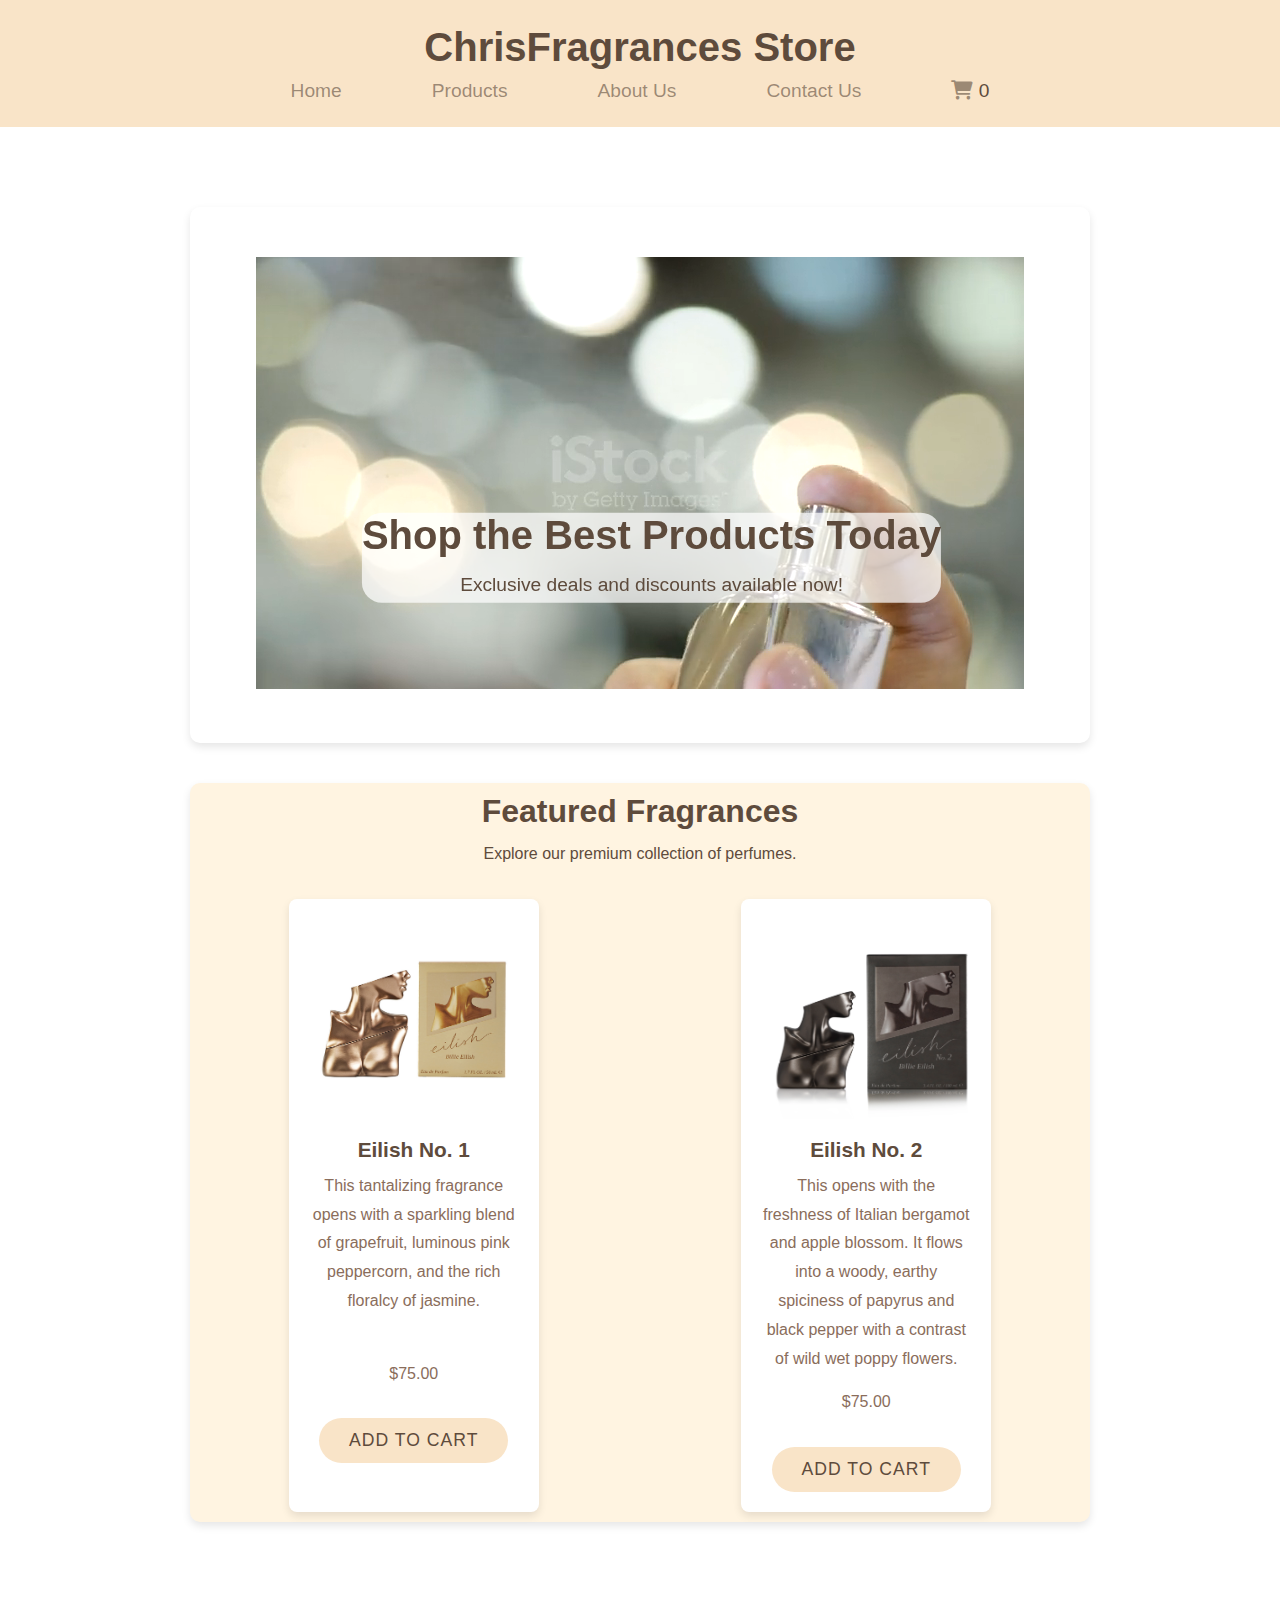
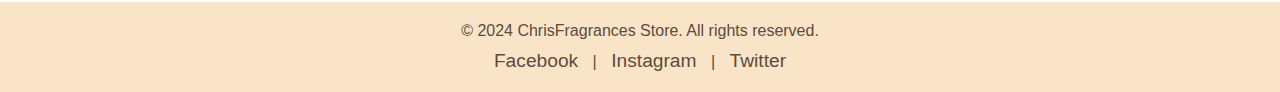
<file: index.html>
<!DOCTYPE html>
<html lang="en">

<head>
    <meta charset="UTF-8">
    <meta name="viewport" content="width=device-width, initial-scale=1.0">
    <title>ChrisFragrances Store</title>
    <link rel="stylesheet" href="style.css">
    <link href="https://fonts.googleapis.com/css2?family=Montserrat:wght@400;600&family=Cormorant+Italic&display=swap"
        rel="stylesheet" />
    <link rel="stylesheet" href="https://cdnjs.cloudflare.com/ajax/libs/font-awesome/6.0.0-beta3/css/all.min.css" />
</head>

<body>
    <header>
        <h1>ChrisFragrances Store</h1>
        <nav>
            <ul>
                <li><a href="index.html">Home</a></li>
                <li><a href="products.html">Products</a></li>
                <li><a href="about.html">About Us</a></li>
                <li><a href="contact.html">Contact Us</a></li>
                <li>
                    <a href="cart.html" id="cart-btn" class="active">
                        <i class="fas fa-shopping-cart"></i>
                    </a>
                    <span class="cart-count" id="cart-count">0</span>
                </li>
            </ul>
        </nav>
    </header>
    <main>
        <section class="hero-video">
            <video autoplay muted loop class="hero-video-element">
                <source src="hello.mp4" type="video/mp4">
            </video>
            <div class="video-overlay">
                <h2>Shop the Best Products Today</h2>
                <p>Exclusive deals and discounts available now!</p>
            </div>
        </section>
        <section class="featured-products">
            <h2>Featured Fragrances</h2>
            <p>Explore our premium collection of perfumes.</p>
            <div class="product-home">
                <div class="product" data-id="2">
                    <img src="eilish1.jpg" alt="Perfume 2">
                    <h3>Eilish No. 1</h3>
                    <p>This tantalizing fragrance opens with a sparkling blend of grapefruit, luminous pink peppercorn,
                        and the rich floralcy of jasmine.</p>
                    <p><br>$75.00</p>
                    <button class="add-to-cart" data-id="1" data-name="Eilish No. 1" data-price="75">Add to
                        Cart</button>
                </div>
                <div class="product" data-id="4">
                    <img src="eilish2.webp" alt="Perfume 3">
                    <h3>Eilish No. 2</h3>
                    <p>This opens with the freshness of Italian bergamot and apple blossom. It flows into a woody,
                        earthy spiciness of papyrus and black pepper with a contrast of wild wet poppy flowers.</p>
                    <p>$75.00</p>
                    <button class="add-to-cart" data-id="2" data-name="Eilish No. 2" data-price="75">Add to
                        Cart</button>
                </div>
            </div>
        </section>
    </main>
    <footer>
        <p>&copy; 2024 ChrisFragrances Store. All rights reserved.</p>
        <div class="social-media">
            <a href="https://www.facebook.com/login/">Facebook</a> |
            <a href="https://www.instagram.com/">Instagram</a> |
            <a
                href="https://x.com/i/flow/login?input_flow_data=%7B%22requested_variant%22%3A%22eyIiOiIiLCJteCI6IjIifQ%3D%3D%22%7D">Twitter</a>
        </div>
    </footer>
    <script src="https://code.jquery.com/jquery-3.6.0.min.js"></script>
    <script src="script.js" defer></script>
</body>

</html>
</file>
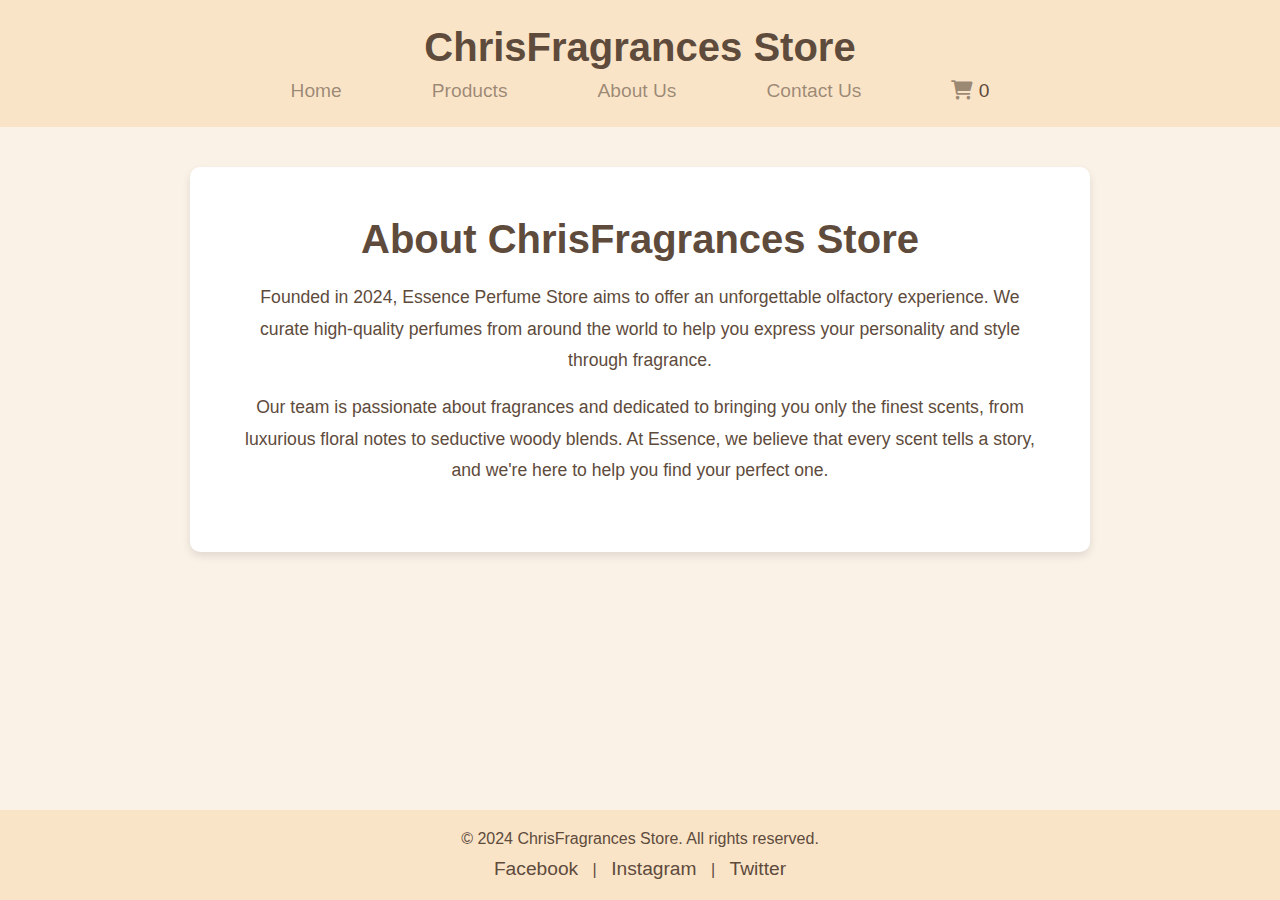
<file: about.html>
<!DOCTYPE html>
<html lang="en">

<head>
    <meta charset="UTF-8">
    <meta name="viewport" content="width=device-width, initial-scale=1.0">
    <title>About Us</title>
    <link rel="stylesheet" href="style.css">
    <link href="https://fonts.googleapis.com/css2?family=Montserrat:wght@400;600&family=Cormorant+Italic&display=swap"
        rel="stylesheet" />
    <link rel="stylesheet" href="https://cdnjs.cloudflare.com/ajax/libs/font-awesome/6.0.0-beta3/css/all.min.css" />
</head>

<body>
    <header>
        <h1>ChrisFragrances Store</h1>
        <nav>
            <ul>
                <li><a href="index.html">Home</a></li>
                <li><a href="products.html">Products</a></li>
                <li><a href="about.html">About Us</a></li>
                <li><a href="contact.html">Contact Us</a></li>
                <li>
                    <a href="cart.html" id="cart-btn" class="active">
                        <i class="fas fa-shopping-cart"></i>
                    </a>
                    <span class="cart-count" id="cart-count">0</span>
                </li>
            </ul>
        </nav>
    </header>

    <section>
        <h2>About ChrisFragrances Store</h2>
        <p>Founded in 2024, Essence Perfume Store aims to offer an unforgettable olfactory experience. We curate
            high-quality perfumes from around the world to help you express your personality and style through
            fragrance.</p>
        <p>Our team is passionate about fragrances and dedicated to bringing you only the finest scents, from luxurious
            floral notes to seductive woody blends. At Essence, we believe that every scent tells a story, and we're
            here to help you find your perfect one.</p>
    </section>

    <footer>
        <p>&copy; 2024 ChrisFragrances Store. All rights reserved.</p>
        <div class="social-media">
            <a href="https://www.facebook.com/login/">Facebook</a> |
            <a href="https://www.instagram.com/">Instagram</a> |
            <a
                href="https://x.com/i/flow/login?input_flow_data=%7B%22requested_variant%22%3A%22eyIiOiIiLCJteCI6IjIifQ%3D%3D%22%7D">Twitter</a>
        </div>
    </footer>
</body>

</html>
</file>
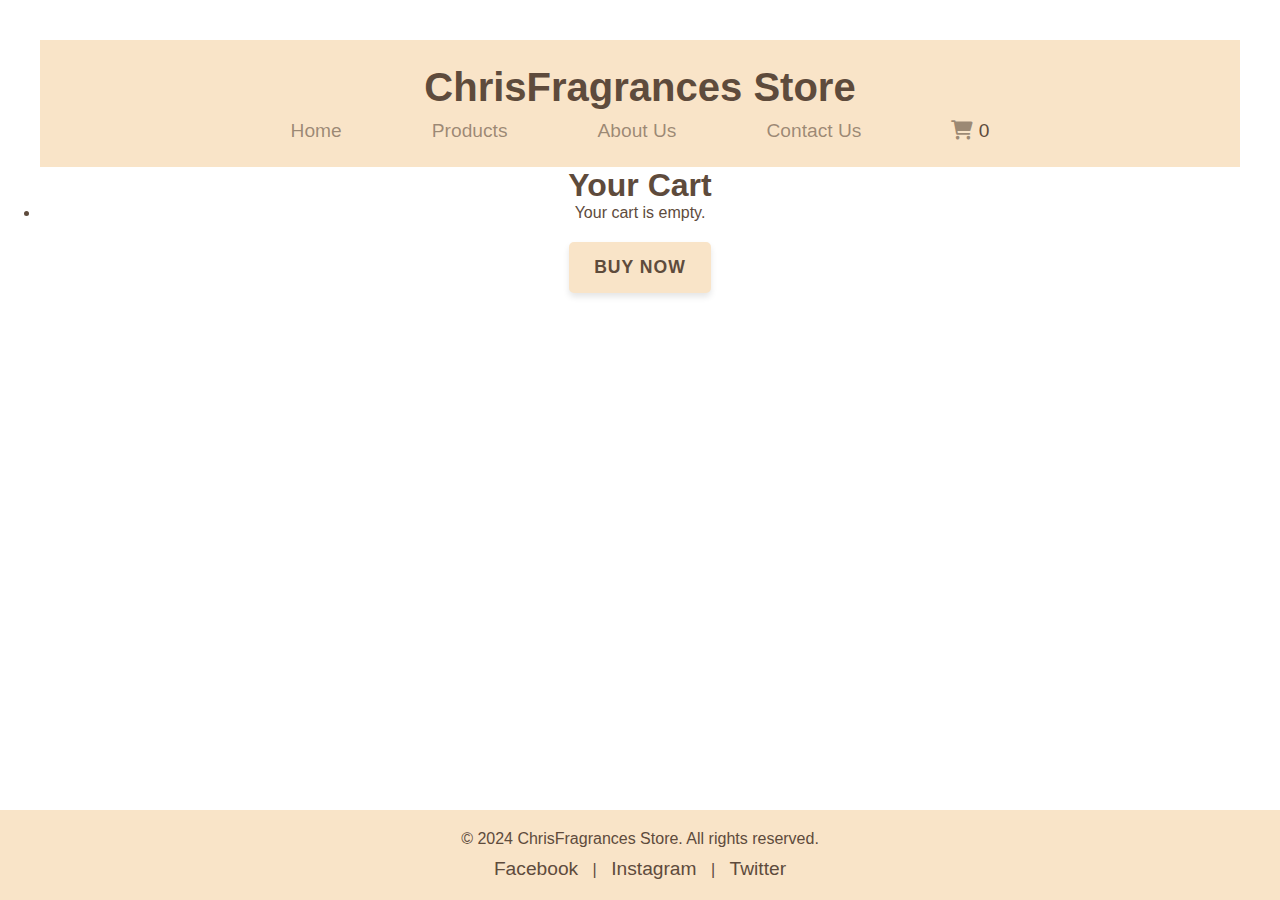
<file: cart.html>
<!DOCTYPE html>
<html lang="en">

<head>
    <meta charset="UTF-8">
    <meta name="viewport" content="width=device-width, initial-scale=1.0">
    <title>ChrisFragrances Store - Cart</title>
    <link rel="stylesheet" href="style.css">
    <link href="https://fonts.googleapis.com/css2?family=Montserrat:wght@400;600&family=Cormorant+Italic&display=swap"
        rel="stylesheet" />
    <link rel="stylesheet" href="https://cdnjs.cloudflare.com/ajax/libs/font-awesome/6.0.0-beta3/css/all.min.css" />
</head>

<body>
    <main>
        <header>
            <div>
                <h1>ChrisFragrances Store</h1>
                <nav class="main-nav">
                    <ul>
                        <li><a href="index.html">Home</a></li>
                        <li><a href="products.html">Products</a></li>
                        <li><a href="about.html">About Us</a></li>
                        <li><a href="contact.html">Contact Us</a></li>
                        <li>
                            <a href="cart.html" id="cart-btn" class="active">
                                <i class="fas fa-shopping-cart"></i>
                            </a>
                            <span class="cart-count" id="cart-count">0</span>
                        </li>
                    </ul>
                </nav>
            </div>
        </header>

        <h1>Your Cart</h1>
        <ul id="cart-items"></ul>
        <button id="buy-now">Buy Now</button>

    </main>

    <footer>
        <p>&copy; 2024 ChrisFragrances Store. All rights reserved.</p>
        <div class="social-media">
            <a href="https://www.facebook.com/login/">Facebook</a> |
            <a href="https://www.instagram.com/">Instagram</a> |
            <a
                href="https://x.com/i/flow/login?input_flow_data=%7B%22requested_variant%22%3A%22eyIiOiIiLCJteCI6IjIifQ%3D%3D%22%7D">Twitter</a>
        </div>
    </footer>
    <script src="https://code.jquery.com/jquery-3.6.0.min.js"></script>
    <script src="script.js" defer></script>
</body>

</html>
</file>
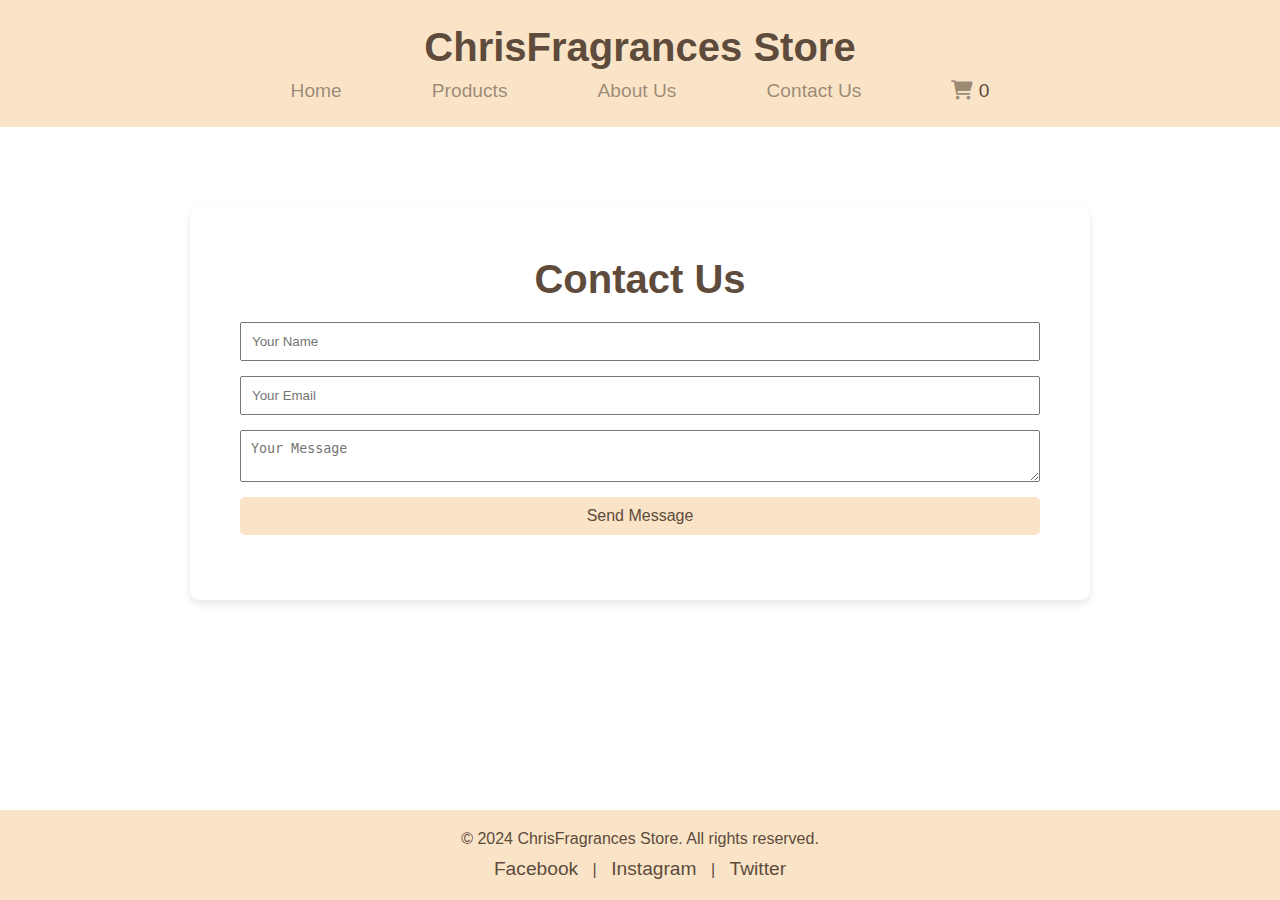
<file: contact.html>
<!DOCTYPE html>
<html lang="en">

<head>
    <meta charset="UTF-8">
    <meta name="viewport" content="width=device-width, initial-scale=1.0">
    <title>ChrisFragrances Store - Contact Us</title>
    <link rel="stylesheet" href="style.css">
    <link href="https://fonts.googleapis.com/css2?family=Montserrat:wght@400;600&family=Cormorant+Italic&display=swap"
        rel="stylesheet" />
    <link rel="stylesheet" href="https://cdnjs.cloudflare.com/ajax/libs/font-awesome/6.0.0-beta3/css/all.min.css" />
</head>

<body>
    <header>
        <h1>ChrisFragrances Store</h1>
        <nav>
            <ul>
                <li><a href="index.html">Home</a></li>
                <li><a href="products.html">Products</a></li>
                <li><a href="about.html">About Us</a></li>
                <li><a href="contact.html">Contact Us</a></li>
                <li>
                    <a href="cart.html" id="cart-btn" class="active">
                        <i class="fas fa-shopping-cart"></i>
                    </a>
                    <span class="cart-count" id="cart-count">0</span>
                </li>
            </ul>
        </nav>
    </header>
    <main>
        <section>
            <h2>Contact Us</h2>
            <form id="contactForm">
                <input type="text" id="name" placeholder="Your Name" required>
                <input type="email" id="email" placeholder="Your Email" required>
                <textarea id="message" placeholder="Your Message" required></textarea>
                <button type="submit">Send Message</button>
            </form>
        </section>
    </main>
    <footer>
        <p>&copy; 2024 ChrisFragrances Store. All rights reserved.</p>
        <div class="social-media">
            <a href="https://www.facebook.com/login/">Facebook</a> |
            <a href="https://www.instagram.com/">Instagram</a> |
            <a
                href="https://x.com/i/flow/login?input_flow_data=%7B%22requested_variant%22%3A%22eyIiOiIiLCJteCI6IjIifQ%3D%3D%22%7D">Twitter</a>
        </div>
    </footer>
    <script src="script.js"></script>
</body>

</html>
</file>
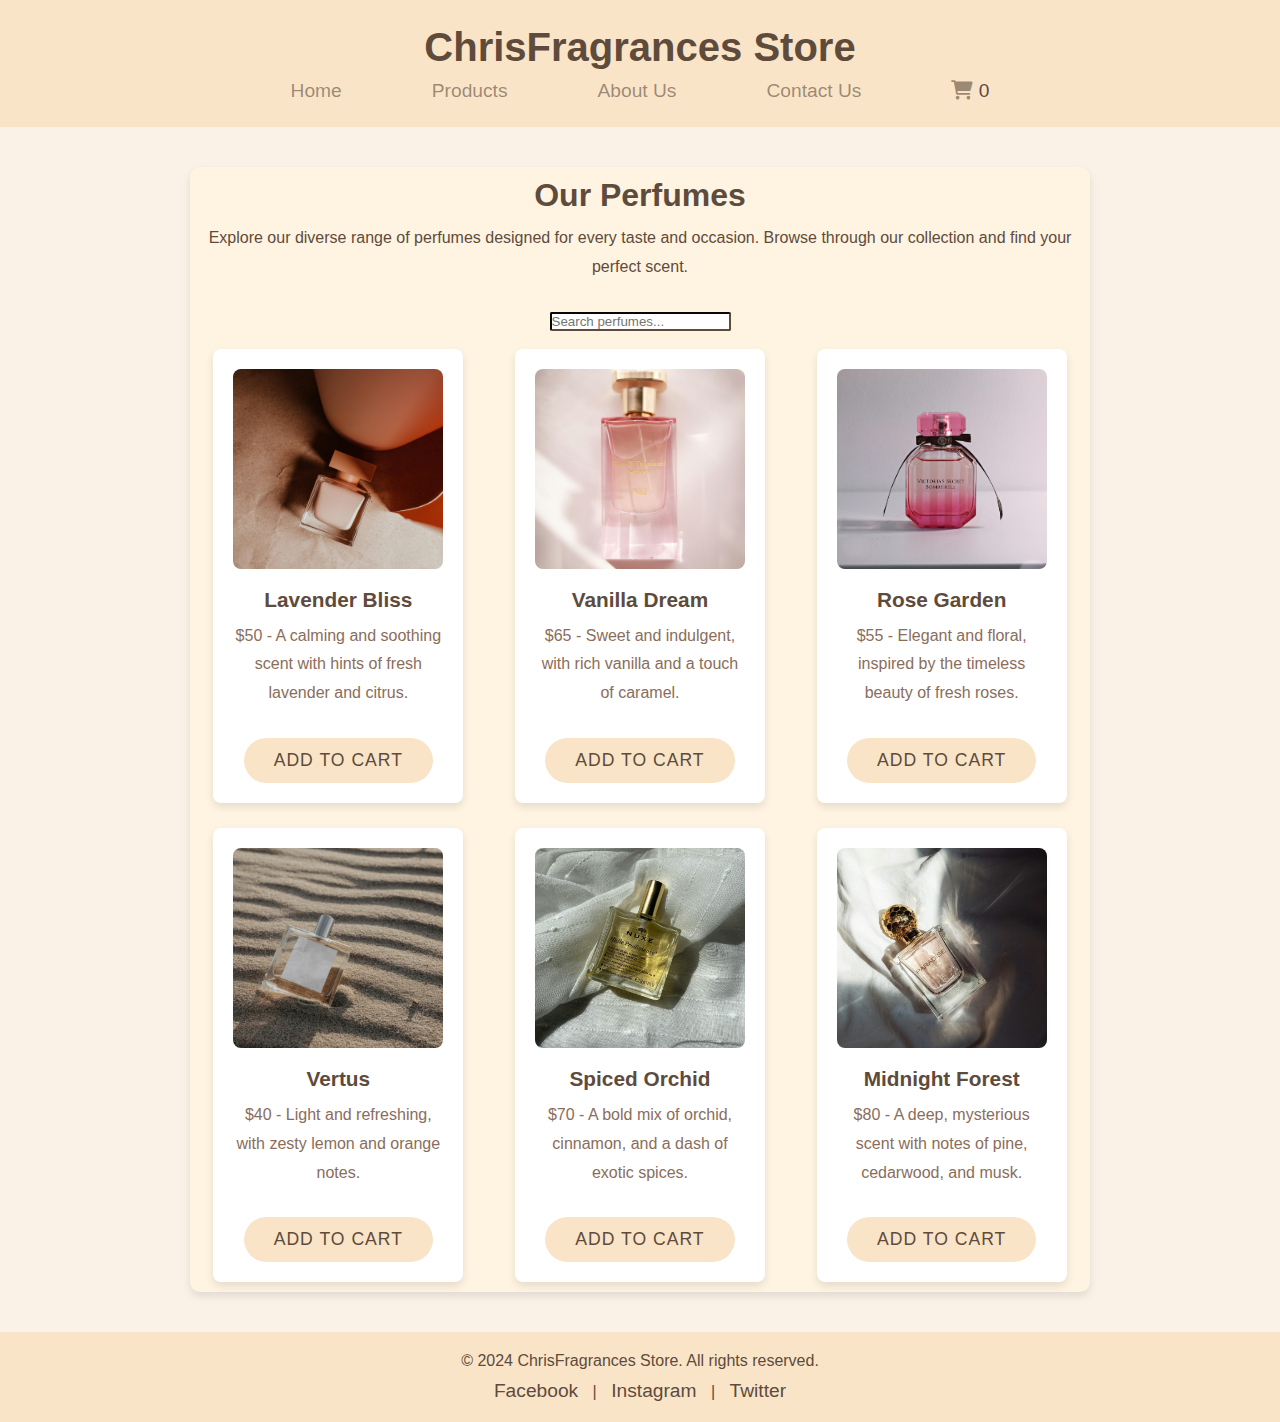
<file: products.html>
<!DOCTYPE html>
<html lang="en">

<head>
    <meta charset="UTF-8">
    <meta name="viewport" content="width=device-width, initial-scale=1.0">
    <title>Products</title>
    <link rel="stylesheet" href="style.css">
    <link href="https://fonts.googleapis.com/css2?family=Montserrat:wght@400;600&family=Cormorant+Italic&display=swap"
        rel="stylesheet" />
    <link rel="stylesheet" href="https://cdnjs.cloudflare.com/ajax/libs/font-awesome/6.0.0-beta3/css/all.min.css" />
</head>

<body>
    <header>
        <h1>ChrisFragrances Store</h1>
        <nav>
            <ul>
                <li><a href="index.html">Home</a></li>
                <li><a href="products.html">Products</a></li>
                <li><a href="about.html">About Us</a></li>
                <li><a href="contact.html">Contact Us</a></li>
                <li>
                    <a href="cart.html" id="cart-btn" class="active">
                        <i class="fas fa-shopping-cart"></i>
                    </a>
                    <span class="cart-count" id="cart-count">0</span>
                </li>
            </ul>
        </nav>
    </header>

    <section class="featured-products">
        <h2>Our Perfumes</h2>
        <p>Explore our diverse range of perfumes designed for every taste and occasion. Browse through our collection
            and find your perfect scent.</p>
        <input type="text" id="search" placeholder="Search perfumes..."> <br> <br>
        <div class="product-grid">
            <div class="product">
                <img src="pexels-vie-studio-7005940.jpg" alt="Perfume 1">
                <h3>Lavender Bliss</h3>
                <p>$50 - A calming and soothing scent with hints of fresh lavender and citrus.</p>
                <button class="add-to-cart" data-id="3" data-name="Lavender Bliss" data-price="50">Add to Cart</button>
            </div>
            <div class="product">
                <img src="pexels-nediyodukenson-13875786.jpg" alt="Perfume 2">
                <h3>Vanilla Dream</h3>
                <p>$65 - Sweet and indulgent, with rich vanilla and a touch of caramel.</p>
                <button class="add-to-cart" data-id="4" data-name="Vanilla Dream" data-price="65">Add to Cart</button>
            </div>
            <div class="product">
                <img src="pexels-didsss-1830450.jpg" alt="Perfume 3">
                <h3>Rose Garden</h3>
                <p>$55 - Elegant and floral, inspired by the timeless beauty of fresh roses.</p>
                <button class="add-to-cart" data-id="5" data-name="Rose Garden" data-price="55">Add to Cart</button>
            </div>
            <div class="product">
                <img src="pexels-karolina-grabowska-8361491.jpg" alt="Perfume 4">
                <h3>Vertus</h3>
                <p>$40 - Light and refreshing, with zesty lemon and orange notes.</p>
                <button class="add-to-cart" data-id="6" data-name="Vertus" data-price="40">Add to Cart</button>
            </div>
            <div class="product">
                <img src="pexels-francesca-cruccu-484316644-16101860.jpg" alt="Perfume 7">
                <h3>Spiced Orchid</h3>
                <p>$70 - A bold mix of orchid, cinnamon, and a dash of exotic spices.</p>
                <button class="add-to-cart" data-id="7" data-name="Spiced Orchid" data-price="70">Add to Cart</button>
            </div>
            <div class="product">
                <img src="pexels-lizzy-honey-393939457-18031839.jpg" alt="Perfume 8">
                <h3>Midnight Forest</h3>
                <p>$80 - A deep, mysterious scent with notes of pine, cedarwood, and musk.</p>
                <button class="add-to-cart" data-id="8" data-name="Midnight Forest" data-price="80">Add to Cart</button>
            </div>
        </div>
    </section>

    <footer>
        <p>&copy; 2024 ChrisFragrances Store. All rights reserved.</p>
        <div class="social-media">
            <a href="https://www.facebook.com/login/">Facebook</a> |
            <a href="https://www.instagram.com/">Instagram</a> |
            <a
                href="https://x.com/i/flow/login?input_flow_data=%7B%22requested_variant%22%3A%22eyIiOiIiLCJteCI6IjIifQ%3D%3D%22%7D">Twitter</a>
        </div>
    </footer>
    <script src="https://code.jquery.com/jquery-3.6.0.min.js"></script>
    <script src="script.js"></script>
</body>

</html>
</file>
<file: style.css>
* {
    margin: 0;
    padding: 0;
    box-sizing: border-box;
}

body {
    font-family: Arial, sans-serif;
    background-color: #faf2e7;
    color: #5e4b3c;
    display: flex;
    flex-direction: column;
    min-height: 100vh;
}

header {
    background: #f9e4c8;
    padding: 25px;
    text-align: center;
}

header h1 {
    font-size: 2.5rem;
    color: #5e4b3c;
}

nav ul {
    list-style: none;
    display: flex;
    justify-content: center;
    gap: 90px;
    margin-top: 10px;
}

nav ul li {
    font-size: 1.2rem;
}

nav ul li a {
    text-decoration: none;
    color: #5e4b3c98;
    transition: color 0.3s ease;
}

nav ul li a:hover {
    color: #ffffff;
}

main {
    flex-grow: 1;
    padding: 40px;
    text-align: center;
    background-color: #ffffff;
}

.featured-products {
    padding: 10px;
    text-align: center;
    background-color: #fff4e1;
}

.featured-products h2 {
    font-size: 2rem;
    margin-bottom: 10px;
    color: #5e4b3c;
}

.featured-products p {
    font-size: 1rem;
    color: #5e4b3c;
    margin-bottom: 30px;
}

.product-grid {
    display: grid;
    grid-template-columns: repeat(3, 1fr);
    gap: 25px;
    justify-items: center;
}

.product-home {
    display: grid;
    grid-template-columns: repeat(2, 1fr);
    gap: 25px;
    justify-items: center;
}

.product {
    background-color: #fff;
    border-radius: 8px;
    box-shadow: 0 4px 8px rgba(0, 0, 0, 0.1);
    padding: 20px;
    width: 250px;
    text-align: center;
    transition: transform 0.3s ease;
    position: relative;
}

.product img {
    width: 100%;
    height: 200px;
    object-fit: cover;
    border-radius: 8px;
    transition: transform 0.3s ease;
}

.product img:hover {
    transform: scale(1.1);
}

.product h3 {
    font-size: 1.3rem;
    color: #5e4b3c;
    margin: 15px 0 10px;
}

.product p {
    font-size: 1rem;
    color: #8a6d5b;
    margin-bottom: 15px;
}

.product:hover {
    transform: scale(0.98);
}

button.add-to-cart {
    background-color: #f9e4c8;
    color: #5e4b3c;
    padding: 12px 30px;
    border: none;
    border-radius: 30px;
    font-size: 1.1rem;
    cursor: pointer;
    text-transform: uppercase;
    letter-spacing: 1px;
    transition: background-color 0.3s ease, transform 0.2s ease;
    display: inline-block;
    margin-top: 15px;
}

button.add-to-cart:hover {
    background-color: #f6d5a5;
    transform: translateY(-3px);
}

button.add-to-cart:focus {
    outline: none;
}

section {
    background-color: #fff;
    padding: 50px;
    margin: 40px auto;
    max-width: 900px;
    text-align: center;
    border-radius: 10px;
    box-shadow: 0 4px 8px rgba(0, 0, 0, 0.1);
}

section h2 {
    font-size: 2.5rem;
    color: #5e4b3c;
    margin-bottom: 20px;
}

section p {
    font-size: 1.1rem;
    color: #5e4b3c;
    line-height: 1.8;
    margin-bottom: 15px;
}

.social-media {
    margin-top: 20px;
}

.social-media a {
    font-size: 1.2rem;
    color: #5e4b3c;
    text-decoration: none;
    margin: 0 10px;
    transition: color 0.3s ease;
}

.social-media a:hover {
    color: #8a6d5b;
}

.cart-container {
    display: flex;
    justify-content: space-between;
    padding: 20px;
    gap: 20px;
}

.cart-table {
    width: 70%;
    border-collapse: collapse;
    text-align: left;
}

.cart-table th, .cart-table td {
    border: 1px solid #ddd;
    padding: 10px;
}

.cart-table th {
    background-color: #faf2e7;
}

.cart-table img {
    width: 50px;
    height: 50px;
}

.order-summary {
    width: 25%;
    border: 1px solid #ddd;
    padding: 20px;
}

.order-summary h3, .order-summary h4 {
    margin-top: 0;
}

.order-summary p, .order-summary h4 {
    margin: 10px 0;
}

.buttons {
    display: flex;
    gap: 10px;
}

.buttons button {
    padding: 10px;
    background-color: #5e4b3c;
    color: white;
    border: none;
    cursor: pointer;
}

.buttons button:hover {
    background-color: #8a6d5b;
}

footer {
    background-color: #f9e4c8;
    padding: 20px;
    text-align: center;
    color: #5e4b3c;
    margin-top: auto;
}

footer .social-media {
    margin-top: 10px;
}

footer .social-media a {
    color: #5e4b3c;
    text-decoration: none;
    margin: 0 10px;
    font-size: 1.2rem;
}

footer .social-media a:hover {
    color: #8a6d5b;
}

form input, form textarea, form button {
    display: block;
    width: 100%;
    margin-bottom: 15px;
    padding: 10px;
}

form button {
    background-color: #f9e4c8;
    color: #5e4b3c;
    border: none;
    cursor: pointer;
}

form button:hover {
    background-color: #f6d5a5;
}

.notification {
    position: fixed;
    top: 20px;
    right: 20px;
    background-color: #5e4b3c;
    color: #fff;
    padding: 15px 25px;
    border-radius: 5px;
    font-size: 1rem;
    box-shadow: 0 4px 6px rgba(0, 0, 0, 0.2);
    z-index: 9999;
    opacity: 0;
    animation: fadeIn 0.5s forwards;
}

@keyframes fadeIn {
    to {
        opacity: 1;
    }
}
  
  #hero-video {
    position: absolute;
    top: 0;
    left: 0;
    width: 100%;
    height: 100%;
    object-fit: cover;
    z-index: -1;
  }

  .video-overlay {
    position: absolute;
    top: 50%;
    left: 50%;
    transform: translate(-48%, 70%);
    z-index: 1;
    text-align: center;
    color: #fff;
    background-color: rgba(255, 255, 255, 0.721);
    border-radius: 20px;
}

.video-overlay h2 {
    font-size: 2.5rem;
    margin: 0 0 10px;
}

.video-overlay p {
    font-size: 1.2rem;
    margin: 0;
}

@media (max-width: 1024px) {
    .product-grid {
        grid-template-columns: repeat(2, 1fr);
    }

    .product {
        width: 90%;
    }

    .video-overlay h2 {
        font-size: 2rem;
    }

    .video-overlay p {
        font-size: 1rem;
    }
}

@media (max-width: 768px) {
  .hero-video{
    display: none;
  }

    nav ul {
        flex-direction: column;
        gap: 10px;
    }

    .video-overlay {
        width: 90%;
        padding: 15px 20px;
    }

    .product-grid {
        grid-template-columns: repeat(1, 1fr);
    }

    .product-home{
        grid-template-columns: repeat(1, 1fr);
    }

    .featured-products {
        margin-top: 20px;
    }

}

@media (max-width: 480px) {
    .hero-video{
        display:none;
    }
    header h1 {
        font-size: 2rem;
    }

    .video-overlay h2 {
        font-size: 1.5rem;
    }

    .video-overlay p {
        font-size: 0.9rem;
    }

    button.add-to-cart {
        padding: 10px 20px;
        font-size: 1rem;
    }
    .featured-products {
        margin-top: 20px;
    }
}

button {
    font-family: Arial, sans-serif;
    border: none;
    cursor: pointer;
    border-radius: 5px;
    font-size: 1rem;
    transition: all 0.3s ease;
}

button.remove-item {
    background-color: #f9e4c8;
    color: #5e4b3c;
    padding: 8px 15px;
    font-size: 0.9rem;
    text-transform: uppercase;
    letter-spacing: 0.5px;
}

button.remove-item:hover {
    background-color: #f6d5a5;
    color: #5e4b3c;
    transform: translateY(-2px);
}

button#buy-now {
    background-color: #f9e4c8;
    color: #5e4b3c;
    padding: 15px 25px;
    font-size: 1.1rem;
    font-weight: bold;
    text-transform: uppercase;
    letter-spacing: 1px;
    margin-top: 20px;
    box-shadow: 0 4px 6px rgba(0, 0, 0, 0.1);
}

button#buy-now:hover {
    background-color: #f6d5a5;
    color: #5e4b3c;
    transform: translateY(-3px);
    box-shadow: 0 6px 8px rgba(0, 0, 0, 0.15);
}

button#buy-now:focus {
    outline: 2px solid #f6d5a5;
    outline-offset: 2px;
}

button {
    text-align: center;
    display: inline-block;
}

.buttons {
    display: flex;
    gap: 10px;
    justify-content: center;
    margin-top: 20px;
}

#search{
    border-radius: 2px;
    border-color:  #5e4b3c;
    text-decoration-color: #5e4b3c;
    background: #ffff;
}
</file>
